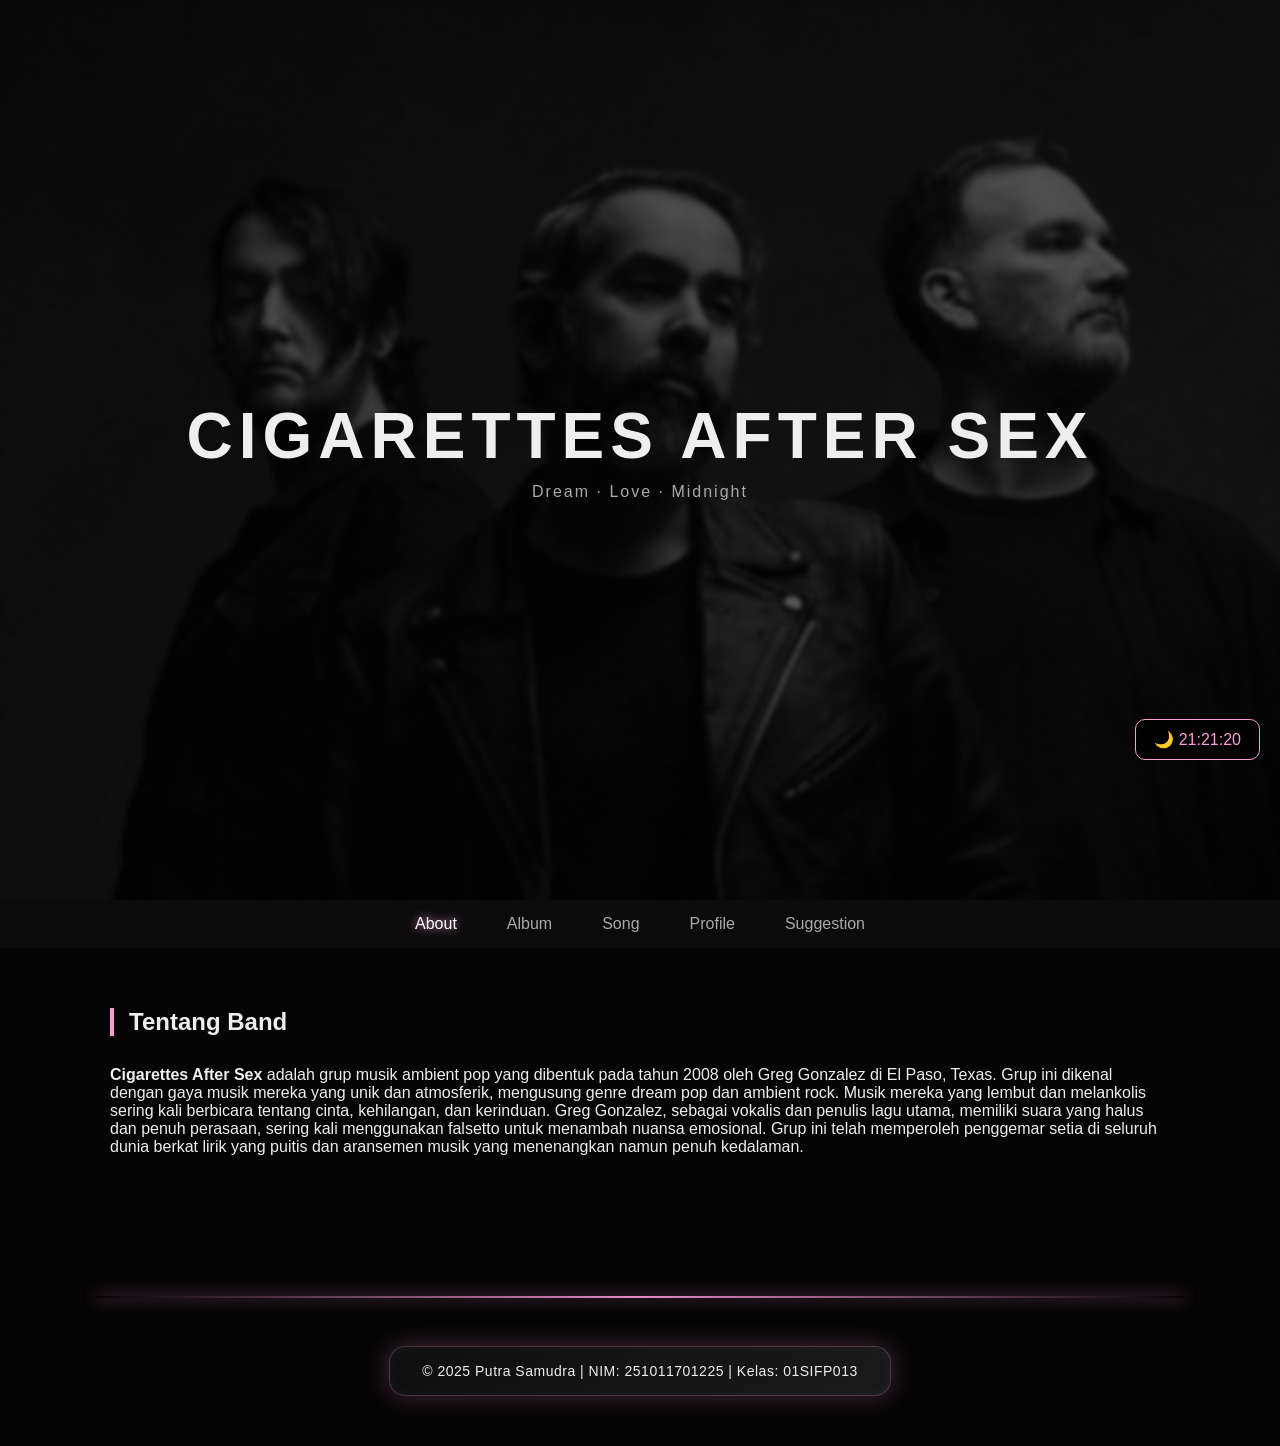
<file: index.html>
<!DOCTYPE html>
<html lang="id">
<head>
<meta charset="UTF-8">
<meta name="viewport" content="width=device-width, initial-scale=1.0">
<title>Cigarettes After Sex</title>
<link rel="stylesheet" href="css/style.css">
</head>
<body>
<section class="hero">
    <div class="hero-content">
    <h1 class="hero-title">Cigarettes After Sex</h1>

        <p>Dream · Love · Midnight</p>
    </div>
</section>

<nav>
    <a class="active" href="index.html">About</a>
    <a href="album.html">Album</a>
    <a href="song.html">Song</a>
    <a href="profile.html">Profile</a>
    <a href="suggestion.html">Suggestion</a>
</nav>

<main>
    <h2>Tentang Band</h2>
    <p>
       <b>Cigarettes After Sex</b> adalah grup musik ambient pop yang dibentuk pada tahun 2008 oleh Greg Gonzalez di El Paso, Texas. Grup ini dikenal dengan gaya musik mereka yang unik dan atmosferik, mengusung genre dream pop dan ambient rock. Musik mereka yang lembut dan melankolis sering kali berbicara tentang cinta, kehilangan, dan kerinduan. Greg Gonzalez, sebagai vokalis dan penulis lagu utama, memiliki suara yang halus dan penuh perasaan, sering kali menggunakan falsetto untuk menambah nuansa emosional. Grup ini telah memperoleh penggemar setia di seluruh dunia berkat lirik yang puitis dan aransemen musik yang menenangkan namun penuh kedalaman.
    </p>
</main>

<footer class="footer">
    <div class="footer-center">
        © 2025 Putra Samudra | NIM: 251011701225 | Kelas: 01SIFP013
    </div>
</footer>

<div id="clock">⏰ <span id="time"></span></div>

<script src="js/clock.js"></script>
</body>
</html>
</file>
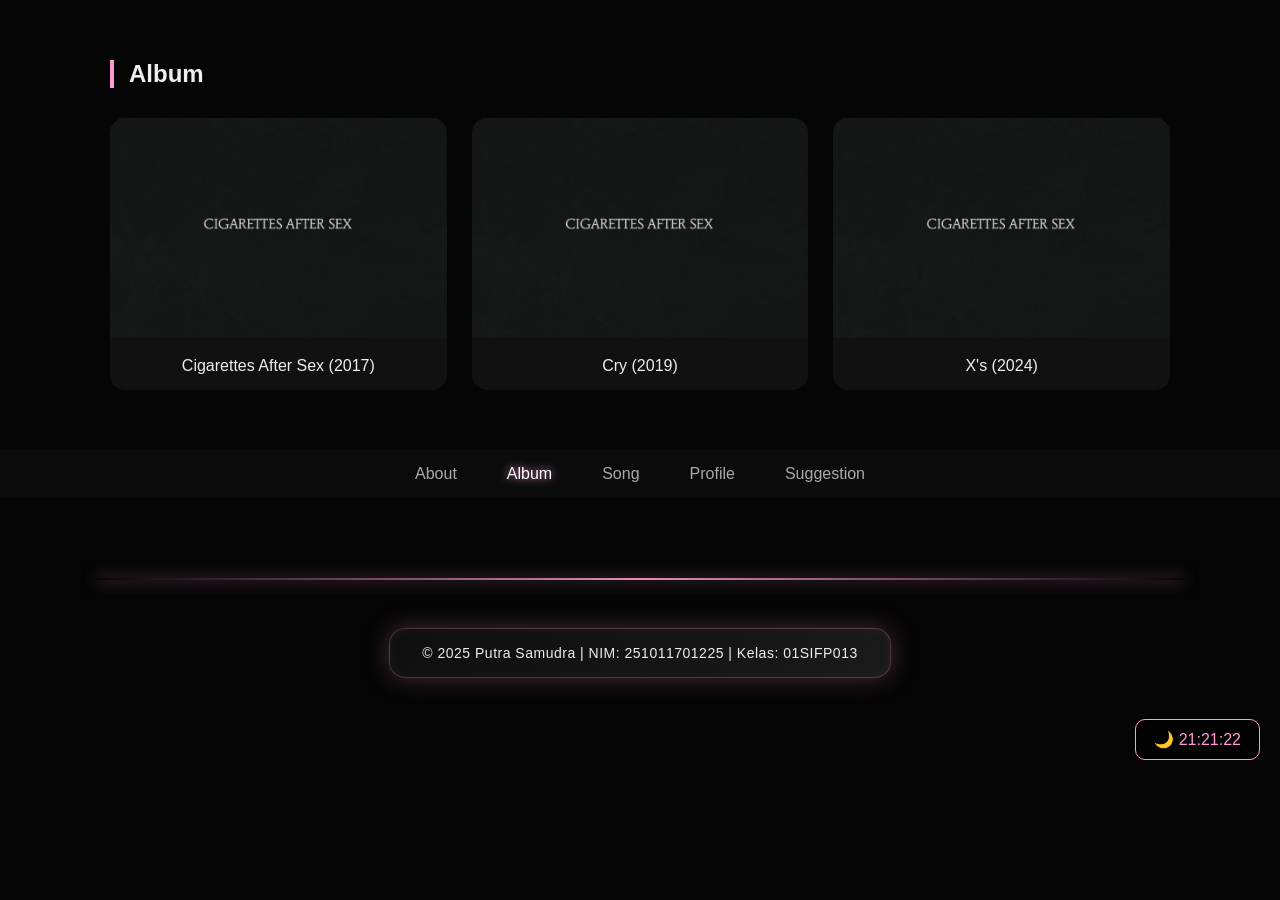
<file: album.html>
<!DOCTYPE html>
<html lang="id">
<head>
<meta charset="UTF-8">
<title>Album</title>
<link rel="stylesheet" href="css/style.css">
</head>
<body>


<main>
<h2>Album</h2>
<div class="grid">
    <div class="card">
        <img src="images/cg.jpg">
        <div class="info">Cigarettes After Sex (2017)</div>
    </div>
    <div class="card">
        <img src="images/cg.jpg">
        <div class="info">Cry (2019)</div>
    </div>
    <div class="card">
        <img src="images/cg.jpg">
        <div class="info">X's (2024)</div>
    </div>
</div>
</main>
<nav>
    <a href="index.html">About</a>
    <a class="active" href="album.html">Album</a>
    <a href="song.html">Song</a>
    <a href="profile.html">Profile</a>
    <a href="suggestion.html">Suggestion</a>
</nav>

<footer class="footer">
    <div class="footer-center">
        © 2025 Putra Samudra | NIM: 251011701225 | Kelas: 01SIFP013
</footer>
<div id="clock">⏰ <span id="time"></span></div>

<script src="js/clock.js"></script>
</body>
</html>
</file>
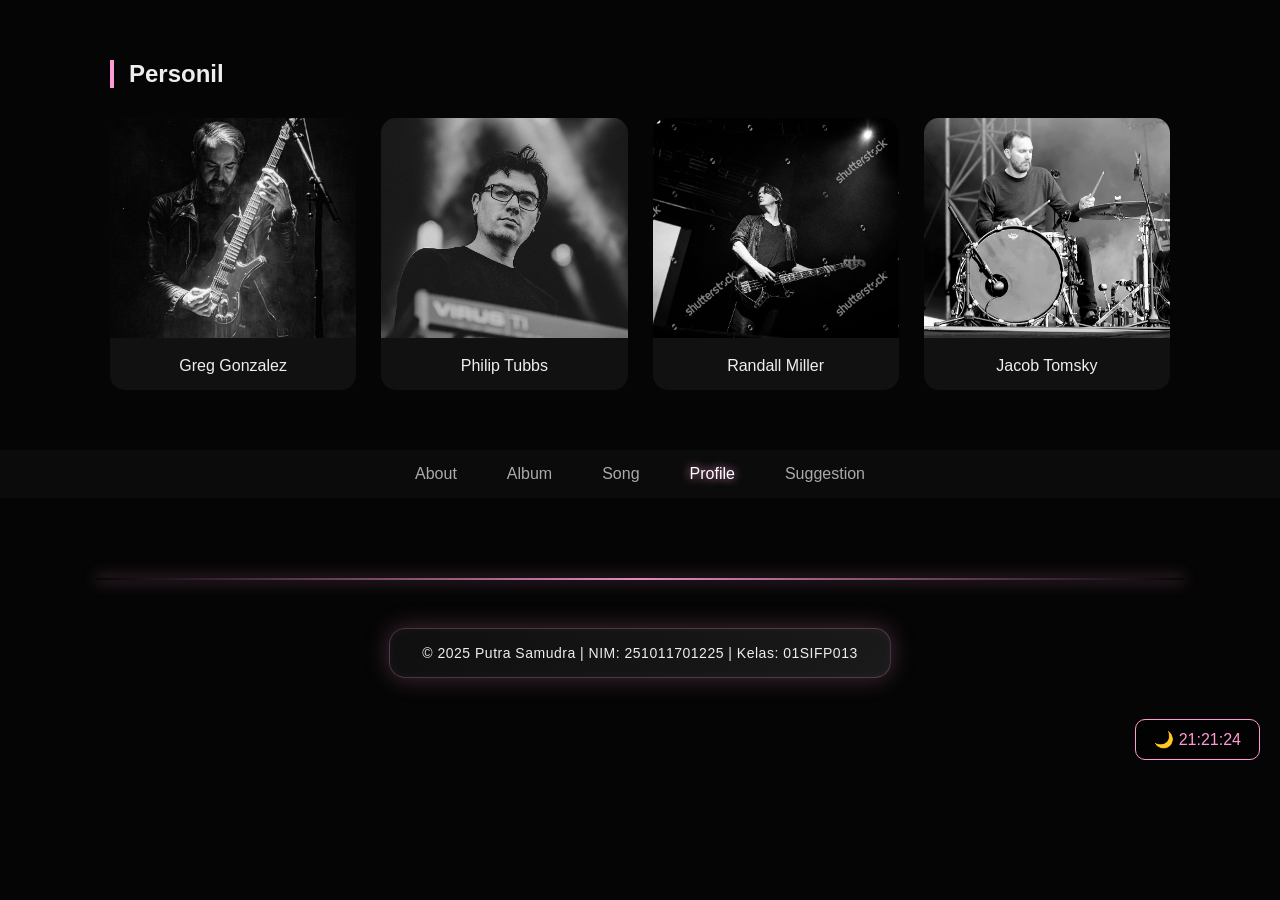
<file: profile.html>
<!DOCTYPE html>
<html lang="id">
<head>
<meta charset="UTF-8">
<title>Profile</title>
<link rel="stylesheet" href="css/style.css">
</head>
<body>

<main>
<h2>Personil</h2>
<div class="grid">
    <div class="card">
        <img src="images/Greg-gonzalez.jpg">
        <div class="info">Greg Gonzalez</div>
    </div>
    <div class="card">
        <img src="images/phillips-tubbs.jpg">
        <div class="info">Philip Tubbs</div>
    </div>
    <div class="card">
        <img src="images/Randall-Miller.png">
        <div class="info">Randall Miller</div>
    </div>
    <div class="card">
        <img src="images/jacob-tomsky.jpg">
        <div class="info">Jacob Tomsky</div>
    </div>
</div>
</main>
<nav>
    <a href="index.html">About</a>
    <a href="album.html">Album</a>
    <a href="song.html">Song</a>
    <a class="active" href="profile.html">Profile</a>
    <a href="suggestion.html">Suggestion</a>
</nav>
<footer class="footer">
    <div class="footer-center">
        © 2025 Putra Samudra | NIM: 251011701225 | Kelas: 01SIFP013
    </div>
</footer>
<div id="clock">⏰ <span id="time"></span></div>

<script src="js/clock.js"></script>
</body>
</html>
</file>
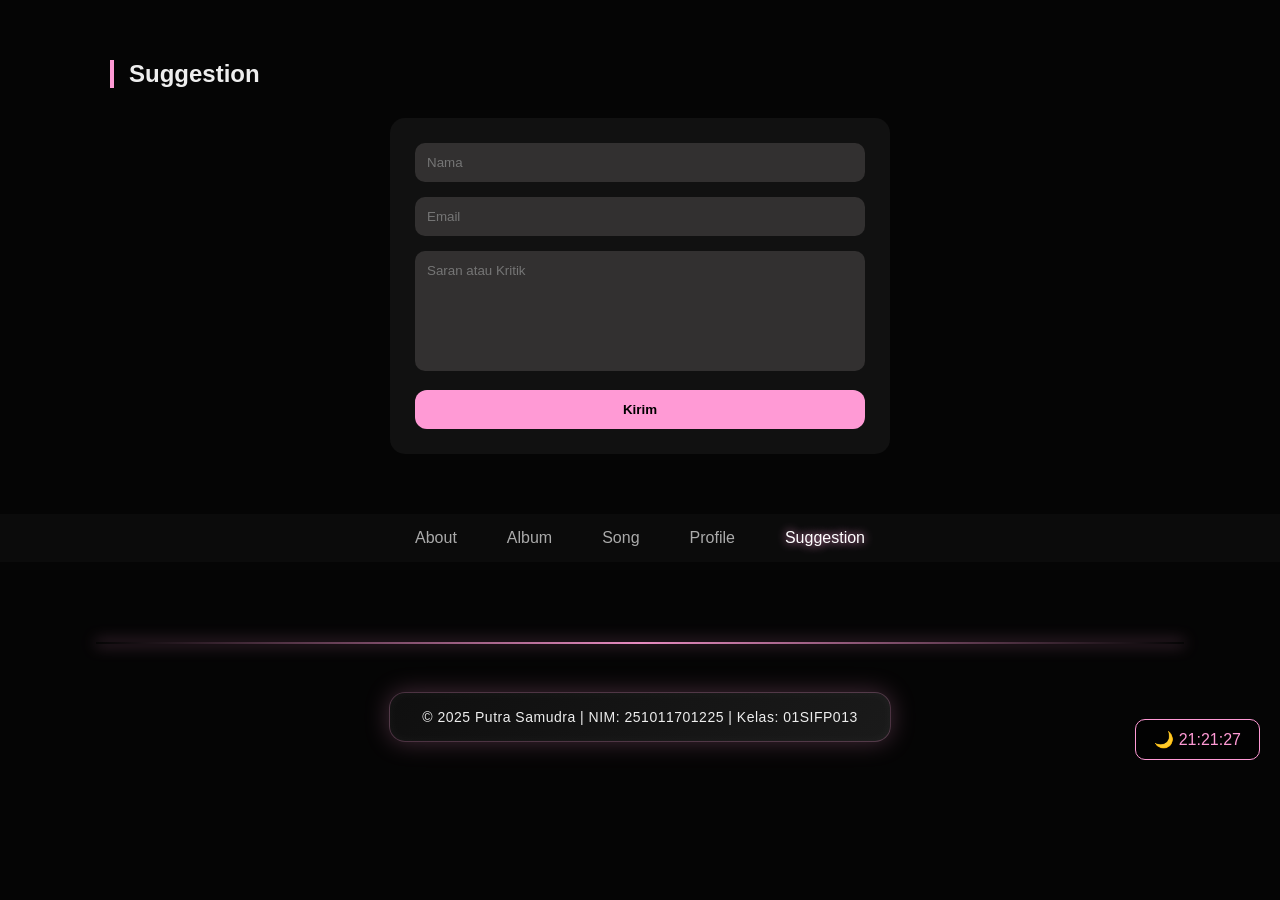
<file: suggestion.html>
<!DOCTYPE html>
<html lang="id">
<head>
<meta charset="UTF-8">
<title>Suggestion</title>
<link rel="stylesheet" href="css/style.css">
</head>
<body>



<main>
<h2>Suggestion</h2>

<form>
    <input type="text" placeholder="Nama" required>
    <input type="email" placeholder="Email">
    <textarea placeholder="Saran atau Kritik" required></textarea>
    <button type="submit">Kirim</button>
</form>

</main>
<nav>
    <a href="index.html">About</a>
    <a href="album.html">Album</a>
    <a href="song.html">Song</a>
    <a href="profile.html">Profile</a>
    <a class="active" href="suggestion.html">Suggestion</a>
</nav>
<footer class="footer">
    <div class="footer-center">
        © 2025 Putra Samudra | NIM: 251011701225 | Kelas: 01SIFP013
    </div>
</footer>
<div id="clock">⏰ <span id="time"></span></div>

<script src="js/clock.js"></script>


</body>
</html>
</file>
<file: css/style.css>
/* ===== RESET ===== */
*{
    margin:0;
    padding:0;
    box-sizing:border-box;
    font-family:'Segoe UI', sans-serif;
}

body{
    background:#050505;
    color:#eee;
}

/* ===== NAVBAR ===== */
nav{
    background:#0b0b0b;
    display:flex;
    justify-content:center;
    position:sticky;
    top:0;
    z-index:100;
}

nav a{
    color:#aaa;
    text-decoration:none;
    padding:15px 25px;
    transition:.3s;
}

nav a:hover,
nav a.active{
    color:#fff;
    text-shadow:0 0 10px #ff9ad5;
}

/* ===== HERO ===== */
.hero{
    height:100vh;
    background:url("../images/cigarettes-after-sex_169.jpeg.jpeg")center/cover no-repeat;
    position:relative;
    display:flex;
    align-items:center;
    justify-content:center;
    text-align:center;
}

.hero::after{
    content:"";
    position:absolute;
    inset:0;
    background:rgba(0,0,0,0.65);
    backdrop-filter:blur(2px);
}

.hero-content{
    position:relative;
    z-index:2;
}

.hero h1{
    font-size:4rem;
    letter-spacing:6px;
    text-transform:uppercase;
}

.hero p{
    color:#aaa;
    margin-top:10px;
    letter-spacing:2px;
}

/* ===== CONTENT ===== */
main{
    max-width:1100px;
    margin:auto;
    padding:60px 20px;
}

h2{
    border-left:4px solid #ff9ad5;
    padding-left:15px;
    margin-bottom:30px;
}

/* ===== GRID / CARD ===== */
.grid{
    display:grid;
    grid-template-columns:repeat(auto-fit,minmax(220px,1fr));
    gap:25px;
}

.card{
    background:#111;
    border-radius:15px;
    overflow:hidden;
    transition:.3s;
}

.card:hover{
    transform:translateY(-8px);
    box-shadow:0 0 25px rgba(255,154,213,.4);
}

.card img{
    width:100%;
    height:220px;
    object-fit:cover;
}

.card .info{
    padding:15px;
    text-align:center;
}

/* ===== SONG ===== */
.song{
    display:flex;
    align-items:center;
    background:#111;
    padding:15px;
    border-radius:12px;
    margin-bottom:15px;
}

/* ===== FORM ===== */
form{
    max-width:500px;
    margin:auto;
    background:#111;
    padding:25px;
    border-radius:15px;
}

input, textarea{
    width:100%;
    padding:12px;
    margin-bottom:15px;
    border-radius:10px;
    background-color: rgb(50, 48, 48);
    border:none;
}

textarea{
    height:120px;
    resize:none;
}

button{
    width:100%;
    padding:12px;
    background:#ff9ad5;
    border:none;
    border-radius:12px;
    font-weight:bold;
    cursor:pointer;
}

/* ===== CLOCK ===== */
#clock{
    position: fixed;
    bottom: 140px; /* NAIKKAN dari 90px */
    right: 20px;
    padding: 10px 18px;
    border: 1px solid #ff9ad5;
    color: #ff9ad5;
    background: rgba(0,0,0,0.6);
    z-index: 999; /* pastikan di atas */
    border-radius: 10px;
}


/* ===== FOOTER ===== */
.footer {
    width: 100%;
    padding: 50px 20px;
    background: #050505;
    display: flex;
    justify-content: center;
    align-items: center;
    position: relative;
    margin-top: 80px;
}

/* Glow line atas footer */
.footer::before {
    content: "";
    position: absolute;
    top: 0;
    left: 50%;
    transform: translateX(-50%);
    width: 85%;
    height: 2px;
    background: linear-gradient(
        90deg,
        transparent,
        rgba(255,154,213,0.9),
        transparent
    );
    box-shadow: 0 0 15px rgba(255,154,213,0.8);
}

/* Box tengah footer */
.footer-center {
    padding: 16px 32px;
    background: linear-gradient(
        135deg,
        #0f0f0f,
        #1a1a1a
    );
    border-radius: 16px;
    border: 1px solid rgba(255,154,213,0.25);
    box-shadow:
        0 0 25px rgba(255,154,213,0.25),
        inset 0 0 12px rgba(255,255,255,0.04);
    color: #eee;
    font-size: 14px;
    letter-spacing: 0.5px;
    text-align: center;
    white-space: nowrap;
}
</file>
